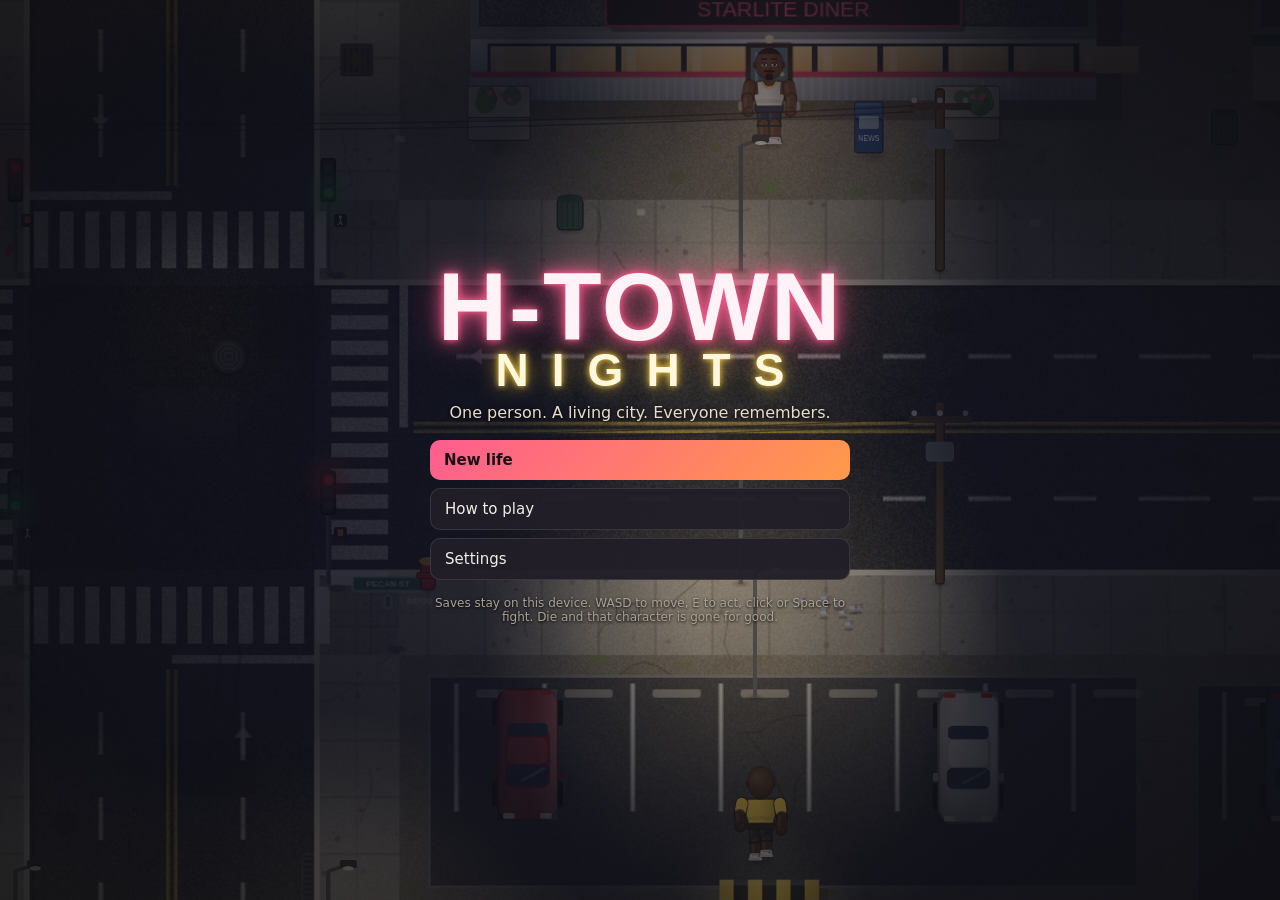
<file: index.html>
<!doctype html>
<html lang="en">
<head>
  <meta charset="utf-8" />
  <meta name="viewport" content="width=device-width, initial-scale=1, maximum-scale=1, user-scalable=no, viewport-fit=cover" />
  <meta name="theme-color" content="#0d0d10" />
  <title>H-Town Nights</title>
  <link rel="stylesheet" href="style.css" />
</head>
<body>
  <div id="game">
    <canvas id="view"></canvas>

    <div id="hud" class="hidden">
      <div id="hud-tl">
        <div class="bars" id="bars"></div>
        <div class="rep" id="rep"></div>
      </div>
      <div id="hud-tr">
        <div id="clock"></div>
        <div id="money"></div>
        <div id="tracker"></div>
      </div>
      <div id="feed"></div>
      <div id="toasts"></div>
      <div id="prompt"></div>
      <div id="taskbar" class="hidden"><div class="fill"></div><span></span></div>
      <div id="drivehud" class="hidden"></div>
      <div id="hands"></div>
      <div id="topbtns">
        <button data-panel="bag" title="Bag (I)">🎒<span>Bag</span></button>
        <button data-panel="people" title="People (P)">👥<span>People</span></button>
        <button data-panel="me" title="Me (C)">🧍<span>Me</span></button>
        <button data-panel="board" title="Board (B)">📌<span>Board</span></button>
        <button data-panel="log" title="Log (L)">📓<span>Log</span></button>
        <button id="btn-home" class="hidden" title="Arrange furniture">🛋<span>Home</span></button>
        <button id="btn-pause" title="Menu (Esc)">☰<span>Menu</span></button>
      </div>
    </div>

    <div id="stickzone"></div>
    <div id="stickbase"><div id="stickknob"></div></div>
    <div id="touchbtns">
      <button class="tb big" data-act="interact">E<small>Act</small></button>
      <button class="tb" data-act="strike">✊<small>Strike</small></button>
      <button class="tb" data-act="back">⏸<small>Brake</small></button>
      <button class="tb sm" data-act="use">R<small>Use</small></button>
      <button class="tb sm" data-act="drop">Q<small>Drop</small></button>
      <button class="tb sm" data-act="sprint">⇧<small>Run</small></button>
    </div>

    <div id="menu" class="hidden"></div>
    <div id="dialog" class="hidden"></div>
    <div id="modal" class="hidden"></div>
    <div id="panel" class="hidden"></div>
    <div id="pause" class="hidden"></div>
    <div id="title" class="screen"></div>
    <div id="create" class="screen hidden"></div>
    <div id="drag" class="hidden"></div>
  </div>
  <noscript>H-Town Nights needs JavaScript.</noscript>
  <script type="module" src="src/main.js"></script>
</body>
</html>
</file>
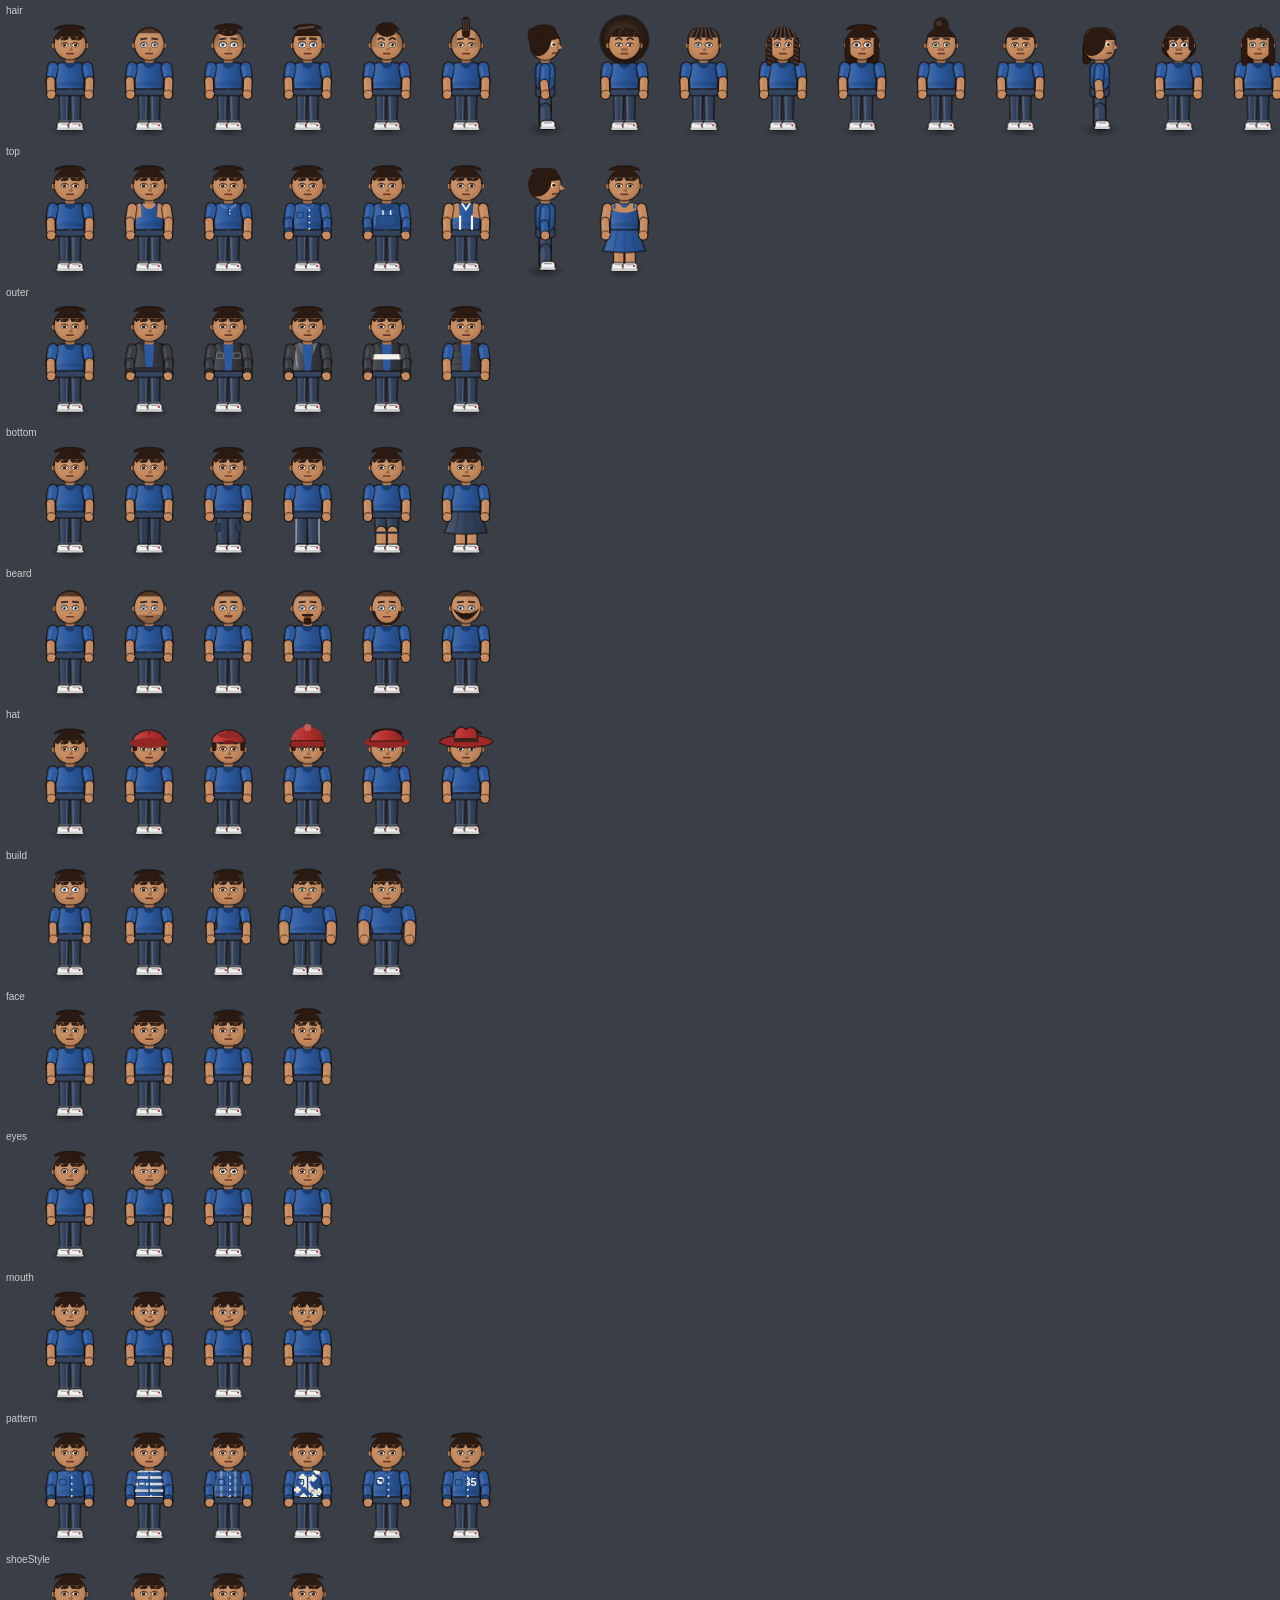
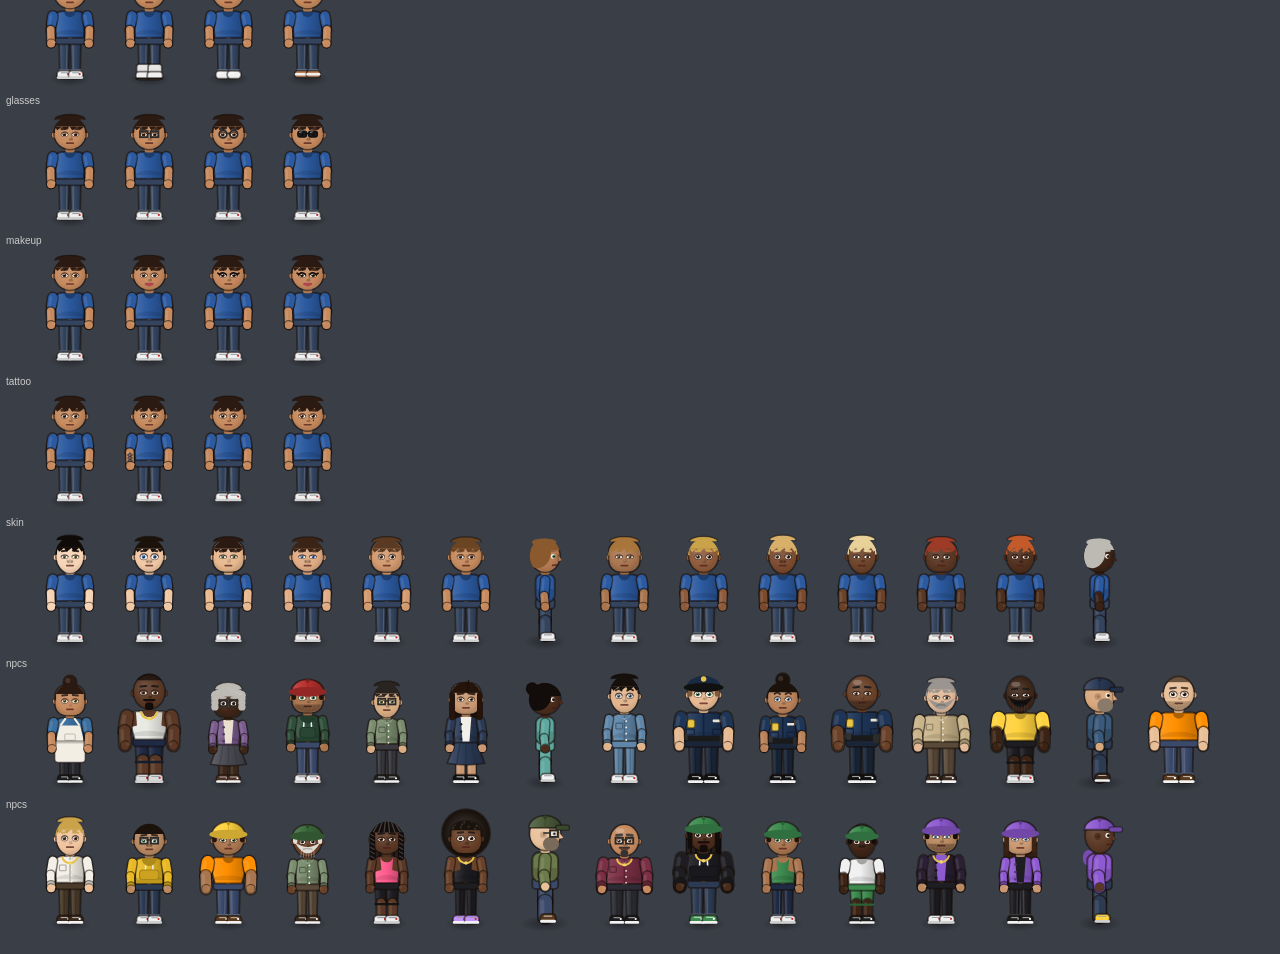
<file: tests/lookbook.html>
<!doctype html>
<html>
<head>
<meta charset="utf-8">
<title>Lookbook</title>
<style>body{margin:0;background:#2a2d33;color:#ddd;font:12px sans-serif}canvas{display:block}</style>
</head>
<body>
<canvas id="c"></canvas>
<script type="module">
// Dev page: every creator option drawn side by side, to eyeball the character art.
import { drawPerson } from '../src/view/people.js';
import { OPTIONS, SKIN, CLOTH, DENIM, HAIR_COLORS } from '../src/data/looks.js';
import { NPCS } from '../src/data/npcs.js';

const cv = document.getElementById('c');
const W = 1500 * Math.max(1, (+(new URLSearchParams(location.search).get('s') || 2.2)) / 2.2);
const rows = [];
const base = { skin: '#c68a5e', hair: 'short', hairColor: '#2b1a12', top: 'tee', topColor: '#2c5aa0', top2: '#f4f1ea', bottom: 'jeans', bottomColor: '#34445e', shoes: '#f0f0f0', build: 'avg' };
const keyOf = (k) => (k === 'hairColor' ? null : k);
for (const k of ['hair', 'top', 'outer', 'bottom', 'beard', 'hat', 'build', 'face', 'eyes', 'mouth', 'pattern', 'shoeStyle', 'glasses', 'makeup', 'tattoo']) {
  rows.push({ label: k, looks: OPTIONS[k].map(([v]) => ({ ...base, [k]: v, ...(k === 'beard' ? { hair: 'buzz' } : {}), ...(k === 'pattern' ? { top: 'button' } : {}) })) });
}
rows.push({ label: 'skin', looks: SKIN.map((s, i) => ({ ...base, skin: s, hairColor: HAIR_COLORS[i % HAIR_COLORS.length] })) });
rows.push({ label: 'npcs', looks: NPCS.slice(0, 15).map((n) => n.look) });
rows.push({ label: 'npcs', looks: NPCS.slice(15, 30).map((n) => n.look) });
const S = +(new URLSearchParams(location.search).get('s') || 2.2);
const cellW = 36 * S;
const rowH = 64 * S;
cv.width = W;
cv.height = rows.length * rowH + 20;
const c = cv.getContext('2d');
function frame(now) {
  const t = now / 1000;
  c.fillStyle = '#3a3e46';
  c.fillRect(0, 0, cv.width, cv.height);
  rows.forEach((r, ri) => {
    c.fillStyle = '#ccc';
    c.fillText(r.label, 6, ri * rowH + 14);
    r.looks.forEach((look, i) => {
      const faces = ['down', 'down', 'right', 'up'];
      const x = 70 + i * cellW;
      if (x > W - 30) return;
      c.save();
      c.translate(x, ri * rowH + rowH - 12);
      c.scale(S, S);
      drawPerson(c, look, { face: i % 7 === 6 ? 'right' : 'down', pose: 'stand', t, phase: 0, blink: false });
      c.restore();
    });
  });
  requestAnimationFrame(frame);
}
requestAnimationFrame(frame);
</script>
</body>
</html>
</file>
<file: style.css>
:root {
  --bg: #0d0d10;
  --panel: rgba(20, 18, 24, 0.975);
  --panel2: rgba(34, 31, 40, 0.96);
  --line: rgba(255, 255, 255, 0.1);
  --text: #f1ede4;
  --dim: #a8a194;
  --accent: #ff5d8f;
  --amber: #ffd23f;
  --good: #7be495;
  --bad: #ff6b5e;
  --warn: #ffb36b;
  --r: 12px;
}

* { box-sizing: border-box; }
html, body { margin: 0; height: 100%; background: var(--bg); color: var(--text); overflow: hidden; font-family: system-ui, -apple-system, 'Segoe UI', Roboto, sans-serif; -webkit-tap-highlight-color: transparent; user-select: none; -webkit-user-select: none; touch-action: none; }
button { font: inherit; color: inherit; cursor: pointer; }
kbd { display: inline-block; min-width: 1.5em; padding: 0 .35em; border-radius: 4px; background: rgba(255,255,255,.12); border: 1px solid rgba(255,255,255,.18); font: 600 11px/1.6 ui-monospace, Menlo, Consolas, monospace; text-align: center; margin-right: .4em; color: var(--text); }
.hidden { display: none !important; }
#game { position: fixed; inset: 0; }
#view { position: absolute; inset: 0; width: 100%; height: 100%; display: block; }

/* ---------------- HUD */
#hud { position: absolute; inset: 0; pointer-events: none; }
#hud > * { pointer-events: none; }
#hud-tl { position: absolute; left: max(10px, env(safe-area-inset-left)); top: max(10px, env(safe-area-inset-top)); background: rgba(10,10,14,.55); padding: 8px 10px; border-radius: var(--r); backdrop-filter: blur(4px); }
.bars { display: grid; gap: 4px; }
.bar { display: grid; grid-template-columns: 18px 110px 26px; align-items: center; gap: 6px; font-size: 12px; }
.bar i { font-style: normal; text-align: center; font-size: 12px; opacity: .9; }
.bar b { height: 8px; background: rgba(255,255,255,.1); border-radius: 5px; overflow: hidden; position: relative; }
.bar s { position: absolute; left: 0; top: 0; bottom: 0; border-radius: 5px; transition: width .3s; }
.bar em { font-style: normal; color: var(--dim); font-variant-numeric: tabular-nums; text-align: right; }
.bar.low em { color: var(--bad); font-weight: 700; }
.bar.low b { animation: pulse 1s infinite; }
@keyframes pulse { 50% { box-shadow: 0 0 0 2px rgba(255,107,94,.5); } }
.rep { margin-top: 6px; font-size: 12px; display: flex; gap: 10px; color: var(--amber); font-weight: 600; }
.rep .heat { color: var(--warn); }

#hud-tr { position: absolute; right: max(10px, env(safe-area-inset-right)); top: max(10px, env(safe-area-inset-top)); text-align: right; display: flex; flex-direction: column; align-items: flex-end; gap: 6px; max-width: 46vw; }
#clock, #money { background: rgba(10,10,14,.55); padding: 6px 10px; border-radius: var(--r); backdrop-filter: blur(4px); font-size: 13px; }
#clock b { font-size: 16px; font-variant-numeric: tabular-nums; }
#clock small, #money small { display: block; color: var(--dim); font-size: 11px; }
#money b { color: var(--good); font-size: 15px; }
#tracker { display: flex; flex-direction: column; gap: 4px; align-items: flex-end; }
.trk { background: rgba(10,10,14,.6); border-left: 3px solid var(--amber); padding: 5px 9px; border-radius: 8px; font-size: 12px; text-align: left; max-width: 300px; }
.trk b { color: var(--amber); font-size: 10px; letter-spacing: .08em; margin-right: 4px; }
.trk small { display: block; color: var(--dim); }
.trk.fav { border-color: #9fd3ff; } .trk.fav b { color: #9fd3ff; }
.trk.goal { border-color: #c792ff; } .trk.goal b { color: #c792ff; }

#topbtns { position: absolute; left: 50%; top: max(8px, env(safe-area-inset-top)); transform: translateX(-50%); display: flex; gap: 4px; pointer-events: auto !important; }
#topbtns button { background: rgba(10,10,14,.6); border: 1px solid var(--line); border-radius: 10px; padding: 5px 8px; font-size: 15px; display: flex; flex-direction: column; align-items: center; line-height: 1.1; }
#topbtns button span { font-size: 9px; color: var(--dim); }
#topbtns button:hover { background: rgba(40,36,48,.85); }

#feed { position: absolute; left: max(10px, env(safe-area-inset-left)); bottom: 86px; display: flex; flex-direction: column; gap: 3px; max-width: min(460px, 60vw); }
#feed .line { background: rgba(10,10,14,.6); padding: 4px 9px; border-radius: 7px; font-size: 12.5px; transition: opacity .5s; }
#feed .line.good { border-left: 3px solid var(--good); }
#feed .line.bad { border-left: 3px solid var(--bad); }

#toasts { position: absolute; left: 50%; top: 70px; transform: translateX(-50%); display: flex; flex-direction: column; gap: 6px; align-items: center; }
.toast { background: rgba(20,18,24,.92); border: 1px solid var(--line); padding: 7px 14px; border-radius: 20px; font-size: 13px; animation: tin .25s ease-out; transition: opacity .5s, transform .5s; }
.toast.good { border-color: var(--good); } .toast.bad { border-color: var(--bad); } .toast.warn { border-color: var(--warn); }
.toast.out { opacity: 0; transform: translateY(-8px); }
@keyframes tin { from { opacity: 0; transform: translateY(8px); } }

#prompt { position: absolute; left: 50%; bottom: 22px; transform: translateX(-50%) translateY(10px); background: rgba(14,12,18,.85); border: 1px solid rgba(255,210,63,.4); padding: 8px 14px; border-radius: 22px; font-size: 14px; opacity: 0; transition: opacity .15s, transform .15s; white-space: nowrap; }
#prompt.show { opacity: 1; transform: translateX(-50%) translateY(0); }
#prompt kbd { background: var(--amber); color: #1a1a1a; border: 0; }

#hands { position: absolute; left: max(10px, env(safe-area-inset-left)); bottom: 18px; display: flex; gap: 8px; align-items: center; background: rgba(10,10,14,.6); padding: 6px 10px 6px 6px; border-radius: var(--r); opacity: 0; transition: opacity .2s; }
#hands.show { opacity: 1; }
#hands b { display: block; font-size: 13px; }
#hands small { color: var(--dim); font-size: 11px; }

#taskbar { position: absolute; left: 50%; bottom: 70px; transform: translateX(-50%); width: 240px; height: 22px; background: rgba(10,10,14,.75); border-radius: 11px; overflow: hidden; border: 1px solid var(--line); }
#taskbar .fill { position: absolute; left: 0; top: 0; bottom: 0; background: linear-gradient(90deg, #ffd23f, #ff9a4a); opacity: .85; }
#taskbar span { position: relative; display: block; text-align: center; font-size: 12px; line-height: 22px; font-weight: 600; color: #fff; text-shadow: 0 1px 2px #000; }

.relpop { position: absolute; font-weight: 800; font-size: 16px; pointer-events: none; text-shadow: 0 1px 3px #000; animation: rel 1.4s ease-out forwards; }
.relpop.up { color: var(--good); } .relpop.down { color: var(--bad); }
@keyframes rel { from { transform: translate(-50%, 0); opacity: 1; } to { transform: translate(-50%, -40px); opacity: 0; } }

/* ---------------- action menu */
#menu { position: absolute; min-width: 190px; background: var(--panel); border: 1px solid var(--line); border-radius: var(--r); padding: 6px; display: flex; flex-direction: column; gap: 3px; box-shadow: 0 10px 30px rgba(0,0,0,.5); z-index: 5; }
#menu .mhead { display: flex; justify-content: space-between; align-items: center; padding: 4px 6px 6px; border-bottom: 1px solid var(--line); margin-bottom: 2px; }
#menu button { text-align: left; background: transparent; border: 0; padding: 7px 8px; border-radius: 8px; font-size: 14px; }
#menu button:hover { background: rgba(255,255,255,.08); }
#menu button.danger { color: var(--bad); }
#menu button.close { color: var(--dim); font-size: 12px; }
#menu .cashrow { display: flex; gap: 4px; align-items: center; padding: 4px 6px; font-size: 13px; flex-wrap: wrap; }
#menu .cashrow button { background: rgba(123,228,149,.15); padding: 4px 8px; }
.chip { font-size: 10px; text-transform: uppercase; letter-spacing: .08em; font-weight: 700; padding: 2px 7px; border-radius: 10px; background: rgba(255,255,255,.08); }

/* ---------------- dialog */
#dialog { position: absolute; left: 50%; bottom: max(14px, env(safe-area-inset-bottom)); transform: translateX(-50%); width: min(720px, calc(100vw - 20px)); background: var(--panel); border: 1px solid var(--line); border-radius: 16px; padding: 12px; box-shadow: 0 14px 40px rgba(0,0,0,.6); z-index: 6; }
.dhead { display: flex; gap: 12px; align-items: center; padding-bottom: 8px; border-bottom: 1px solid var(--line); }
.dhead canvas { background: radial-gradient(circle at 50% 40%, #3b3446, #1a171f); border-radius: 12px; flex-shrink: 0; }
.who b { font-size: 17px; }
.who small { display: block; color: var(--dim); font-size: 12px; margin-top: 2px; }
.relrow { display: flex; align-items: center; gap: 8px; margin-top: 6px; }
.relrow em { font-style: normal; font-size: 12px; color: var(--dim); font-variant-numeric: tabular-nums; }
.meter { position: relative; width: 140px; height: 6px; border-radius: 3px; background: linear-gradient(90deg, #ff6b5e, #5d5868 50%, #7be495); }
.meter s { position: absolute; top: -4px; width: 4px; height: 14px; margin-left: -2px; background: #fff; border-radius: 2px; box-shadow: 0 0 4px #000; }
.dlog { max-height: 26vh; overflow-y: auto; padding: 8px 2px; display: flex; flex-direction: column; gap: 6px; }
.dlog p { margin: 0; font-size: 14.5px; line-height: 1.4; }
.dlog p b { font-size: 11px; text-transform: uppercase; letter-spacing: .06em; color: var(--accent); }
.dlog p.me { color: #d9d2c3; padding-left: 14px; }
.dlog p.me b { color: var(--amber); }
.delta { margin-left: 6px; font-size: 12px; font-weight: 800; }
.delta.up { color: var(--good); } .delta.down { color: var(--bad); }
.opts { display: grid; gap: 6px; }
.tone { display: grid; grid-template-columns: auto auto 1fr auto; gap: 8px; align-items: center; text-align: left; background: var(--panel2); border: 1px solid var(--line); border-radius: 10px; padding: 9px 10px; }
.tone:hover { border-color: rgba(255,255,255,.3); }
.tone b { font-size: 12px; text-transform: uppercase; letter-spacing: .06em; min-width: 62px; }
.tone span { color: #e8e2d6; font-size: 14px; }
.tone i { font-style: normal; font-size: 11px; padding: 2px 6px; border-radius: 8px; }
.tone i.likely { background: rgba(123,228,149,.15); color: var(--good); }
.tone i.even { background: rgba(255,210,63,.12); color: var(--amber); }
.tone i.risky { background: rgba(255,107,94,.15); color: var(--bad); }
.tone.easy b { color: #8fd6ff; } .tone.straight b { color: var(--amber); } .tone.hard b { color: var(--bad); }
.tone.accept b { color: var(--good); } .tone.decline b { color: var(--dim); }
.tone.leave { grid-template-columns: auto 1fr; } .tone.leave b { color: var(--dim); }

/* ---------------- modal + pause */
#modal, #pause { position: absolute; inset: 0; display: flex; align-items: center; justify-content: center; background: rgba(0,0,0,.35); z-index: 7; padding: 10px; }
#pause { background: rgba(0,0,0,.6); z-index: 9; }
.card { position: relative; background: var(--panel); border: 1px solid var(--line); border-radius: 16px; padding: 18px; width: min(440px, 100%); max-height: calc(100vh - 20px); overflow-y: auto; box-shadow: 0 18px 50px rgba(0,0,0,.6); display: flex; flex-direction: column; gap: 8px; }
.card.wide { width: min(720px, 100%); }
.card h2 { margin: 0 0 2px; font-size: 20px; }
.card h3 { margin: 8px 0 4px; font-size: 12px; text-transform: uppercase; letter-spacing: .08em; color: var(--dim); }
.card p { margin: 0; line-height: 1.45; }
.sub { color: var(--dim); font-size: 13px; }
.foot { color: var(--dim); font-size: 12px; margin-top: 4px !important; }
.good { color: var(--good); }
.card .x { position: absolute; right: 10px; top: 10px; background: transparent; border: 0; font-size: 16px; color: var(--dim); }
.card button.wide, button.wide { width: 100%; padding: 11px 14px; background: var(--panel2); border: 1px solid var(--line); border-radius: 10px; font-size: 15px; text-align: left; }
button.wide:hover { border-color: rgba(255,255,255,.3); }
button.wide.primary, button.primary { background: linear-gradient(135deg, #ff5d8f, #ff9a4a); color: #1a1014; font-weight: 700; border: 0; }
button.wide.danger { color: var(--bad); }
button.wide small { display: block; font-size: 11px; font-weight: 500; opacity: .8; }
.shoplist { display: flex; flex-direction: column; gap: 5px; }
.shopitem { display: grid; grid-template-columns: 40px 1fr auto; gap: 10px; align-items: center; background: var(--panel2); border: 1px solid var(--line); border-radius: 10px; padding: 6px 10px; text-align: left; }
.shopitem:hover { border-color: rgba(255,210,63,.5); }
.shopitem b { display: block; font-size: 14px; } .shopitem small { color: var(--dim); font-size: 11.5px; }
.shopitem em { font-style: normal; font-weight: 800; color: var(--good); }
.kv { display: grid; grid-template-columns: auto 1fr; gap: 4px 14px; font-size: 13px; margin: 6px 0; }
.kv span { color: var(--dim); }
.card label { display: flex; justify-content: space-between; align-items: center; gap: 10px; font-size: 14px; }
.card select, .card input[type=text] { background: #1c1a22; color: var(--text); border: 1px solid var(--line); border-radius: 8px; padding: 6px 8px; font: inherit; }
.help { font-size: 14px; line-height: 1.5; } .help ul { padding-left: 18px; } .help li { margin: 4px 0; }

/* ---------------- inventory */
.invrow { display: flex; gap: 18px; flex-wrap: wrap; }
.grid { position: relative; background: repeating-linear-gradient(0deg, transparent 0 calc(var(--cs) - 1px), rgba(255,255,255,.07) calc(var(--cs) - 1px) var(--cs)), repeating-linear-gradient(90deg, transparent 0 calc(var(--cs) - 1px), rgba(255,255,255,.07) calc(var(--cs) - 1px) var(--cs)), #16141a; border: 1px solid var(--line); border-radius: 6px; touch-action: none; }
.grid .cell { position: absolute; }
.grid .item, .hands-slot .item { position: absolute; display: flex; align-items: center; justify-content: center; background: rgba(255,255,255,.06); border: 1px solid rgba(255,255,255,.14); border-radius: 6px; cursor: grab; touch-action: none; }
.grid .item.sel, .hands-slot .item.sel { border-color: var(--amber); box-shadow: 0 0 0 2px rgba(255,210,63,.35); }
.qty { position: absolute; right: 3px; bottom: 1px; font-size: 10px; font-weight: 800; color: var(--good); text-shadow: 0 1px 2px #000; }
.hands-slot { position: relative; width: calc(var(--cs) * 2); height: calc(var(--cs) * 2); border: 1px dashed rgba(255,210,63,.4); border-radius: 10px; display: flex; align-items: center; justify-content: center; background: #16141a; }
.hands-slot .item { inset: 4px; }
.hands-slot .empty { color: var(--dim); font-size: 12px; }
#drag { position: fixed; pointer-events: none; z-index: 20; display: flex; align-items: center; justify-content: center; background: rgba(255,210,63,.12); border: 1px solid rgba(255,210,63,.6); border-radius: 6px; }
.weight { font-size: 12px; color: var(--dim); margin-top: 8px; } .weight.over { color: var(--warn); }
.dropzone { margin-top: 10px; padding: 12px; border: 1px dashed rgba(255,107,94,.5); border-radius: 10px; text-align: center; font-size: 12px; color: var(--dim); }

/* ---------------- panels */
#panel { position: absolute; left: 50%; top: 50%; transform: translate(-50%, -50%); width: min(820px, calc(100vw - 16px)); height: min(620px, calc(100vh - 16px)); background: var(--panel); border: 1px solid var(--line); border-radius: 16px; z-index: 8; display: flex; flex-direction: column; box-shadow: 0 20px 60px rgba(0,0,0,.7); }
.ptabs { display: flex; gap: 4px; padding: 8px; border-bottom: 1px solid var(--line); }
.ptabs button { background: transparent; border: 0; padding: 7px 12px; border-radius: 8px; color: var(--dim); font-weight: 600; }
.ptabs button.on { background: rgba(255,255,255,.08); color: var(--text); }
.ptabs .x { margin-left: auto; }
.pbody { flex: 1; overflow-y: auto; padding: 14px; }
.bag { display: grid; grid-template-columns: auto 1fr; gap: 24px; }
.bagcol h3 { margin: 6px 0; font-size: 12px; text-transform: uppercase; letter-spacing: .08em; color: var(--dim); }
.detail h2 { margin: 6px 0 4px; }
.detail p { margin: 0 0 8px; line-height: 1.45; }
.acts { display: flex; gap: 6px; flex-wrap: wrap; margin-top: 8px; }
.acts button { background: var(--panel2); border: 1px solid var(--line); border-radius: 8px; padding: 8px 14px; }
.acts button.danger { color: var(--bad); }
.person { display: flex; gap: 12px; padding: 10px; border-bottom: 1px solid var(--line); }
.person canvas { background: radial-gradient(circle at 50% 40%, #3b3446, #1a171f); border-radius: 12px; flex-shrink: 0; }
.pname { display: flex; gap: 8px; align-items: center; }
.pinfo small { color: var(--dim); font-size: 12px; }
.mems { margin: 6px 0 0; padding-left: 16px; font-size: 13px; color: #ddd6c8; }
.mems li { margin: 2px 0; }
.mepanel { display: grid; grid-template-columns: 160px 1fr; gap: 20px; }
.mecol h2 { margin: 6px 0 0; }
.mecol canvas { background: radial-gradient(circle at 50% 40%, #3b3446, #1a171f); border-radius: 14px; }
.statrow { display: grid; grid-template-columns: 90px 1fr 40px; gap: 8px; align-items: center; font-size: 13px; margin: 4px 0; }
.statrow b { height: 8px; border-radius: 4px; background: rgba(255,255,255,.08); position: relative; overflow: hidden; }
.statrow s { position: absolute; left: 0; top: 0; bottom: 0; border-radius: 4px; }
.statrow em { font-style: normal; color: var(--dim); text-align: right; font-variant-numeric: tabular-nums; }
.goals { display: flex; flex-direction: column; gap: 6px; margin: 10px 0; }
.goal { display: grid; grid-template-columns: 1fr 140px 70px 24px; gap: 10px; align-items: center; background: var(--panel2); padding: 8px 10px; border-radius: 10px; font-size: 14px; }
.goal.done { opacity: .6; } .goal.done b { text-decoration: line-through; }
.goal small { color: var(--dim); text-align: right; }
.goal .x { background: transparent; border: 0; color: var(--dim); }
.gbar { height: 8px; background: rgba(255,255,255,.08); border-radius: 4px; overflow: hidden; position: relative; }
.gbar s { position: absolute; left: 0; top: 0; bottom: 0; background: linear-gradient(90deg, #c792ff, #ff5d8f); }
.addgoal h3 { font-size: 12px; text-transform: uppercase; letter-spacing: .08em; color: var(--dim); }
.grow { display: flex; gap: 6px; align-items: center; flex-wrap: wrap; padding: 4px 0; font-size: 13px; }
.grow span { min-width: 220px; color: #ddd6c8; }
.grow button { background: var(--panel2); border: 1px solid var(--line); border-radius: 7px; padding: 4px 10px; font-size: 12px; }
.logline { padding: 6px 2px; border-bottom: 1px solid rgba(255,255,255,.05); font-size: 13.5px; }
.logline small { color: var(--dim); display: inline-block; min-width: 92px; font-variant-numeric: tabular-nums; }
.logline.good { color: #c8f2d2; } .logline.bad { color: #ffc9c3; }

/* ---------------- title + creation */
.screen { position: absolute; inset: 0; display: flex; align-items: center; justify-content: center; z-index: 10; padding: 14px; background: radial-gradient(ellipse at center, rgba(13,13,16,.2), rgba(13,13,16,.85)); }
.titlecard { width: min(420px, 100%); display: flex; flex-direction: column; gap: 8px; }
.logo { margin: 0 0 4px; line-height: .9; text-align: center; font-family: Impact, 'Arial Black', sans-serif; font-weight: 900; }
.logo span { display: block; font-size: clamp(54px, 13vw, 96px); letter-spacing: .02em; color: #fff3f7; text-shadow: 0 0 6px #ff5d8f, 0 0 18px #ff5d8f, 0 0 40px rgba(255,93,143,.6); }
.logo em { display: block; font-style: normal; font-size: clamp(28px, 7vw, 46px); letter-spacing: .5em; margin-right: -.5em; color: #fff8dc; text-shadow: 0 0 6px #ffd23f, 0 0 20px rgba(255,210,63,.7); }
.tag { text-align: center; color: #e8dccb; margin: 0 0 10px; text-shadow: 0 1px 4px #000; }
.fine { font-size: 12px; color: var(--dim); text-align: center; margin-top: 8px; text-shadow: 0 1px 3px #000; }
.titlecard .card { width: 100%; }
.createcard { background: var(--panel); border: 1px solid var(--line); border-radius: 18px; padding: 16px; width: min(860px, 100%); max-height: calc(100vh - 20px); overflow-y: auto; }
.createcard h2 { margin: 0 0 10px; }
.createrow { display: flex; gap: 18px; flex-wrap: wrap; }
.prevwrap { background: radial-gradient(circle at 50% 70%, #3b3446, #15131a); border-radius: 16px; display: flex; align-items: flex-end; justify-content: center; padding: 6px; align-self: flex-start; }
.form { flex: 1; min-width: 280px; display: flex; flex-direction: column; gap: 7px; }
.form label.name { display: flex; justify-content: space-between; align-items: center; gap: 10px; }
.form input[type=text], .form select { background: #1c1a22; color: var(--text); border: 1px solid var(--line); border-radius: 8px; padding: 7px 10px; font: inherit; flex: 1; max-width: 240px; }
.pick { display: flex; align-items: center; gap: 5px; flex-wrap: wrap; font-size: 13px; }
.pick > span { min-width: 92px; color: var(--dim); }
.pick .sw { width: 24px; height: 24px; border-radius: 50%; border: 2px solid rgba(255,255,255,.15); }
.pick .sw.on { border-color: #fff; box-shadow: 0 0 0 2px var(--accent); }
.pick .opt { background: var(--panel2); border: 1px solid var(--line); border-radius: 7px; padding: 4px 9px; font-size: 12.5px; }
.pick .opt.on { border-color: var(--accent); background: rgba(255,93,143,.15); }
.createbtns { display: flex; gap: 8px; justify-content: flex-end; margin-top: 12px; }
.createbtns button { background: var(--panel2); border: 1px solid var(--line); border-radius: 10px; padding: 10px 16px; }
.createbtns button.primary { background: linear-gradient(135deg, #ff5d8f, #ff9a4a); color: #1a1014; font-weight: 700; border: 0; }

/* ---------------- touch */
#stickzone { position: absolute; left: 0; bottom: 0; width: 46%; height: 62%; display: none; z-index: 1; touch-action: none; }
#stickbase { position: absolute; width: 104px; height: 104px; margin: -52px 0 0 -52px; border-radius: 50%; background: rgba(255,255,255,.08); border: 2px solid rgba(255,255,255,.25); display: none; pointer-events: none; z-index: 2; }
#stickknob { position: absolute; left: 30px; top: 30px; width: 40px; height: 40px; border-radius: 50%; background: rgba(255,255,255,.35); }
#touchbtns { position: absolute; right: max(12px, env(safe-area-inset-right)); bottom: max(14px, env(safe-area-inset-bottom)); display: none; grid-template-columns: repeat(3, auto); gap: 8px; z-index: 3; align-items: end; }
.tb { width: 62px; height: 62px; border-radius: 50%; background: rgba(20,18,24,.6); border: 2px solid rgba(255,255,255,.25); font-size: 20px; font-weight: 800; display: flex; flex-direction: column; align-items: center; justify-content: center; line-height: 1; touch-action: none; }
.tb small { font-size: 9px; font-weight: 600; color: var(--dim); margin-top: 3px; }
.tb.big { width: 74px; height: 74px; border-color: rgba(255,210,63,.7); }
.tb.sm { width: 50px; height: 50px; font-size: 15px; }
.tb.on { background: rgba(255,210,63,.3); }
body.touch #stickzone { display: block; }
body.touch #touchbtns { display: grid; }
body.touch #prompt { bottom: 100px; }
body.touch #hands { bottom: auto; top: 160px; }
body.touch #feed { bottom: 40%; }
body.touch #topbtns button span { display: none; }

@media (max-width: 760px) {
  .bar { grid-template-columns: 16px 70px 22px; font-size: 11px; }
  #hud-tl { padding: 6px 8px; }
  #clock b { font-size: 14px; }
  #topbtns { top: auto; bottom: max(8px, env(safe-area-inset-bottom)); left: 50%; }
  body.touch #topbtns { bottom: auto; top: max(6px, env(safe-area-inset-top)); left: 50%; }
  .bag, .mepanel { grid-template-columns: 1fr; }
  .goal { grid-template-columns: 1fr 70px 50px 20px; }
  .trk { max-width: 210px; }
  #feed { max-width: 70vw; }
  .grow span { min-width: 100%; }
}
@media (max-height: 480px) {
  #hud-tr #tracker { display: none; }
  .dlog { max-height: 18vh; }
  #dialog { padding: 8px; }
  .dhead canvas { width: 48px !important; height: 48px !important; }
}

/* ---------------- bank / atm / rent */
.bad { color: var(--bad); }
.svicon { width: 34px; height: 34px; display: flex; align-items: center; justify-content: center; font-size: 20px; color: #ff6b6b; background: rgba(255,107,107,.1); border-radius: 8px; }
.amtrow { display: flex; gap: 5px; align-items: center; flex-wrap: wrap; margin: 4px 0; }
.amtrow span { min-width: 70px; color: var(--dim); font-size: 13px; }
.amtrow button { background: var(--panel2); border: 1px solid var(--line); border-radius: 8px; padding: 6px 10px; font-size: 13px; }
.amtrow button:hover { border-color: rgba(123,228,149,.6); }
input.amt { background: #1c1a22; color: var(--text); border: 1px solid var(--line); border-radius: 8px; padding: 7px 10px; font: inherit; width: 140px; margin: 4px 0 4px 75px; }
.banklog { display: flex; flex-direction: column; gap: 2px; font-size: 13px; }
.banklog div { display: grid; grid-template-columns: 96px 1fr auto; gap: 8px; padding: 3px 0; border-bottom: 1px solid rgba(255,255,255,.05); }
.banklog small { color: var(--dim); }
.atmanim { position: relative; height: 92px; background: linear-gradient(#2a3038, #1b1f25); border-radius: 12px; overflow: hidden; }
.atmanim .slot { position: absolute; left: 50%; top: 18px; width: 120px; height: 8px; margin-left: -60px; background: #0b0d10; border-radius: 4px; box-shadow: inset 0 2px 3px #000; }
.atmanim .card { position: absolute; left: 50%; top: 22px; width: 104px; height: 64px; margin-left: -52px; border-radius: 8px; background: linear-gradient(135deg, #2c6fbb, #1f3557); box-shadow: 0 4px 10px rgba(0,0,0,.5); transform: translateY(-80px); opacity: 0; }
.atmanim .card i { position: absolute; left: 10px; top: 12px; width: 18px; height: 14px; border-radius: 3px; background: linear-gradient(135deg, #f1dfa3, #b58b3e); }
.atmanim .card b { position: absolute; left: 10px; bottom: 8px; font-size: 9px; letter-spacing: .1em; color: #e8eef6; }
.atmanim .pin { position: absolute; left: 0; right: 0; bottom: 8px; text-align: center; color: #7cf2ff; letter-spacing: .4em; opacity: 0; font-size: 18px; }
.atmanim.play .card { animation: cardin 1.1s ease-in-out forwards; }
.atmanim.play .pin { animation: pinin .5s .9s forwards; }
.atmanim:not(.play) .card { display: none; }
.atmanim:not(.play) .pin { opacity: 1; }
@keyframes cardin { 0% { transform: translateY(40px); opacity: 1; } 60% { transform: translateY(-8px); opacity: 1; } 100% { transform: translateY(-62px); opacity: 0; } }
@keyframes pinin { to { opacity: 1; } }
.bankbody.delayed { opacity: 0; animation: pinin .4s 1.3s forwards; }

/* ---------------- licenses, cars */
.licrow { display: flex; gap: 10px; align-items: center; justify-content: space-between; background: var(--panel2); border: 1px solid var(--line); border-radius: 10px; padding: 10px; }
.licrow small { display: block; color: var(--dim); font-size: 12px; margin-top: 2px; }
.licrow button { background: rgba(255,210,63,.15); border: 1px solid rgba(255,210,63,.5); border-radius: 8px; padding: 8px 10px; white-space: nowrap; }
.question { font-size: 16px; font-weight: 600; margin: 6px 0 4px !important; }
button.answer.grey { opacity: .35; text-decoration: line-through; cursor: default; }
.big { font-size: 18px; font-weight: 700; }
.fuelbar { height: 14px; border-radius: 7px; background: rgba(255,255,255,.08); overflow: hidden; position: relative; }
.fuelbar s { position: absolute; left: 0; top: 0; bottom: 0; background: linear-gradient(90deg, #ffb36b, #ffd23f); }
.carthumb { display: flex; align-items: center; gap: 10px; background: var(--panel2); border-radius: 10px; padding: 6px 10px; }
.carthumb small { color: var(--dim); }
.cars { display: grid; grid-template-columns: repeat(auto-fit, minmax(170px, 1fr)); gap: 8px; }
.carcard { background: var(--panel2); border: 1px solid var(--line); border-radius: 12px; padding: 10px; display: flex; flex-direction: column; align-items: center; gap: 4px; text-align: center; }
.carcard small { color: var(--dim); font-size: 11.5px; }
.carcard button { margin-top: 4px; padding: 7px 12px; border-radius: 8px; border: 0; }
#drivehud { position: absolute; left: 50%; bottom: 64px; transform: translateX(-50%); display: flex; gap: 12px; align-items: center; background: rgba(10,10,14,.7); border: 1px solid var(--line); border-radius: 14px; padding: 8px 14px; pointer-events: none; }
#drivehud .mph { text-align: center; min-width: 54px; }
#drivehud .mph b { display: block; font-size: 28px; font-variant-numeric: tabular-nums; line-height: 1; }
#drivehud .mph small { color: var(--dim); font-size: 10px; letter-spacing: .1em; }
#drivehud .dmeta { display: flex; flex-direction: column; gap: 4px; }
#drivehud .fuel { display: flex; align-items: center; gap: 6px; }
#drivehud .fuel b { width: 120px; height: 8px; border-radius: 4px; background: rgba(255,255,255,.1); position: relative; overflow: hidden; }
#drivehud .fuel s { position: absolute; left: 0; top: 0; bottom: 0; }
#drivehud .panels { display: flex; gap: 3px; align-items: center; }
#drivehud .panels span { width: 18px; height: 16px; border-radius: 4px; font-size: 10px; font-weight: 800; color: #1a1a1a; text-align: center; line-height: 16px; }
#drivehud .panels em { font-style: normal; font-size: 11px; color: var(--amber); margin-left: 8px; }
#drivehud small { color: var(--dim); font-size: 10.5px; }
body.touch #drivehud { bottom: auto; top: 64px; }
.ptabs.inline { padding: 0; border: 0; margin: 4px 0; }
.crewbar { display: flex; flex-wrap: wrap; gap: 8px; align-items: center; padding: 6px 10px 12px; border-bottom: 1px solid var(--line); margin-bottom: 6px; font-size: 13px; font-weight: 700; }
.crewbar small { color: var(--dim); font-weight: 500; }
.meter.heat { background: linear-gradient(90deg, #5d5868, #ffb36b 50%, #ff3b30); }
@media (max-width: 560px) {
  body.touch #topbtns, #topbtns { top: 170px; bottom: auto; left: auto; right: max(8px, env(safe-area-inset-right)); transform: none; flex-direction: column; }
  #topbtns button { padding: 6px; }
  #topbtns button span { display: none; }
  #hud-tr { max-width: 60vw; }
  .bar { grid-template-columns: 14px 64px 22px; }
  #feed { bottom: 46%; max-width: 75vw; }
  #dialog { bottom: 8px; }
}

/* ---------------- character creator */
#create.screen { padding: 10px; }
.creator { background: var(--panel); border: 1px solid var(--line); border-radius: 18px; width: min(1020px, 100%); height: min(720px, calc(100vh - 20px)); display: flex; flex-direction: column; overflow: hidden; box-shadow: 0 20px 60px rgba(0,0,0,.6); }
.chead { padding: 14px 16px 0; border-bottom: 1px solid var(--line); }
.chead h2 { margin: 0; font-size: 22px; }
.chead p { margin: 2px 0 10px; color: var(--dim); font-size: 13px; }
.ctabs { display: flex; gap: 4px; overflow-x: auto; scrollbar-width: none; }
.ctabs::-webkit-scrollbar { display: none; }
.ctab { background: none; border: 0; border-bottom: 3px solid transparent; padding: 8px 12px 9px; color: var(--dim); white-space: nowrap; font-weight: 600; font-size: 14px; }
.ctab i { display: inline-grid; place-items: center; width: 19px; height: 19px; border-radius: 50%; background: rgba(255,255,255,.08); font-style: normal; font-size: 11px; margin-right: 6px; }
.ctab.on { color: var(--text); border-bottom-color: var(--accent); }
.ctab.on i { background: var(--accent); color: #1a1014; }
.cbody { flex: 1; display: flex; gap: 16px; padding: 14px 16px; min-height: 0; }
.cleft { display: flex; flex-direction: column; gap: 8px; align-items: center; flex: none; }
.cprev { border-radius: 14px; touch-action: none; cursor: grab; box-shadow: inset 0 0 0 1px var(--line); }
.cturn { display: flex; gap: 4px; flex-wrap: wrap; justify-content: center; max-width: 300px; }
.chip { background: var(--panel2); border: 1px solid var(--line); border-radius: 999px; padding: 4px 10px; font-size: 12.5px; }
.chip.on { border-color: var(--accent); background: rgba(255,93,143,.15); }
.cpanel { flex: 1; overflow-y: auto; min-width: 0; display: flex; flex-direction: column; gap: 12px; padding-right: 4px; }
.crow { display: flex; flex-direction: column; gap: 6px; }
.clabel { font-size: 12px; text-transform: uppercase; letter-spacing: .08em; color: var(--dim); font-weight: 700; }
.clabel b { color: var(--amber); font-size: 14px; }
.copts { display: flex; flex-wrap: wrap; gap: 6px; align-items: center; }
.copts.range input { width: min(280px, 70%); accent-color: var(--accent); }
.cval { font-variant-numeric: tabular-nums; color: var(--text); font-weight: 700; min-width: 34px; text-align: right; }
.copt { background: var(--panel2); border: 1px solid var(--line); border-radius: 8px; padding: 6px 11px; font-size: 13px; }
.copt.on, .ctile.on { border-color: var(--accent); background: rgba(255,93,143,.16); box-shadow: 0 0 0 1px var(--accent); }
.ctile { display: flex; flex-direction: column; align-items: center; gap: 2px; background: var(--panel2); border: 1px solid var(--line); border-radius: 10px; padding: 4px 4px 5px; width: 66px; }
.ctile span { font-size: 11px; color: var(--dim); white-space: nowrap; overflow: hidden; text-overflow: ellipsis; max-width: 60px; }
.ctile.on span { color: var(--text); }
.cthumb { border-radius: 7px; background: radial-gradient(circle at 50% 40%, #3d3646, #1d1a22); }
.csw { width: 28px; height: 28px; border-radius: 50%; border: 2px solid rgba(255,255,255,.14); padding: 0; }
.csw.none { background: repeating-linear-gradient(45deg, #2a2730, #2a2730 4px, #3a3640 4px, #3a3640 8px); }
.csw.on, .ccustom.on { border-color: #fff; box-shadow: 0 0 0 2px var(--accent); }
.ccustom { width: 34px; height: 30px; border: 2px dashed rgba(255,255,255,.3); border-radius: 8px; background: none; padding: 1px; cursor: pointer; }
.cname, .csel { background: #1c1a22; color: var(--text); border: 1px solid var(--line); border-radius: 8px; padding: 8px 10px; font: inherit; width: min(260px, 100%); user-select: text; -webkit-user-select: text; }
.origins { display: grid; grid-template-columns: repeat(auto-fill, minmax(200px, 1fr)); gap: 8px; }
.origin { text-align: left; background: var(--panel2); border: 1px solid var(--line); border-radius: 12px; padding: 10px 12px; display: flex; flex-direction: column; gap: 4px; }
.origin b { font-size: 15px; }
.origin p { margin: 0; color: var(--dim); font-size: 12.5px; line-height: 1.35; }
.origin ul { margin: 2px 0 0; padding-left: 16px; font-size: 12px; color: #d9f2df; }
.origin small { color: var(--amber); font-size: 12px; }
.origin.on { border-color: var(--accent); background: rgba(255,93,143,.12); box-shadow: 0 0 0 1px var(--accent); }
.alloc { display: flex; flex-direction: column; gap: 6px; }
.arow { display: flex; align-items: center; gap: 10px; }
.aname { width: 92px; font-weight: 600; }
.actl { display: flex; align-items: center; gap: 6px; flex: 1; }
.afixed { flex: 1; color: var(--dim); font-size: 12px; }
.pips { display: flex; gap: 3px; }
.pips i { width: 14px; height: 10px; border-radius: 3px; background: rgba(255,255,255,.1); }
.pips i.on { background: linear-gradient(90deg, #ff5d8f, #ffb36b); }
.cfoot { display: flex; gap: 8px; padding: 12px 16px; border-top: 1px solid var(--line); align-items: center; }
.cfoot .grow { flex: 1; }
.cfoot button { background: var(--panel2); border: 1px solid var(--line); border-radius: 10px; padding: 10px 16px; font-weight: 600; }
.cfoot button.primary { background: linear-gradient(135deg, #ff5d8f, #ff9a4a); color: #1a1014; border: 0; }
@media (max-width: 760px) {
  .creator { height: calc(100vh - 12px); border-radius: 14px; }
  #create.screen { padding: 6px; }
  .cbody { flex-direction: column; padding: 8px 10px; gap: 8px; }
  .cleft { flex-direction: row; align-items: stretch; }
  .cprev { width: 150px !important; height: 190px !important; }
  .cturn { flex-direction: column; flex-wrap: nowrap; justify-content: flex-start; }
  .chead p { display: none; }
  .chead { padding: 10px 10px 0; }
  .cfoot { padding: 8px 10px; flex-wrap: wrap; }
  .cfoot button { padding: 9px 12px; }
  .origins { grid-template-columns: 1fr; }
}

/* ---------------- death + hold-up */
.deathcard { background: var(--panel); border: 1px solid rgba(255,107,94,.35); border-radius: 18px; padding: 22px 20px; align-items: center; text-align: center; box-shadow: 0 0 60px rgba(160,20,20,.35); }
.deathcard .rip { font-family: Impact, 'Arial Black', sans-serif; letter-spacing: .35em; text-transform: uppercase; color: #ff8a80; font-size: 14px; }
.deathcard canvas { border-radius: 50%; background: radial-gradient(circle at 50% 40%, #4a2a2e, #1a1214); filter: grayscale(.7); margin: 6px 0; }
.deathcard h1 { margin: 0; font-size: 30px; }
.deathcard .how { margin: 2px 0 8px; color: #ffc9c3; }
.deathcard .kv { width: 100%; text-align: left; }
.mugcard canvas { float: right; border-radius: 12px; background: radial-gradient(circle at 50% 40%, #3d3646, #1d1a22); margin: 0 0 6px 8px; }
.mugcard .sub.bad { color: #ffb3aa; }
</file>
